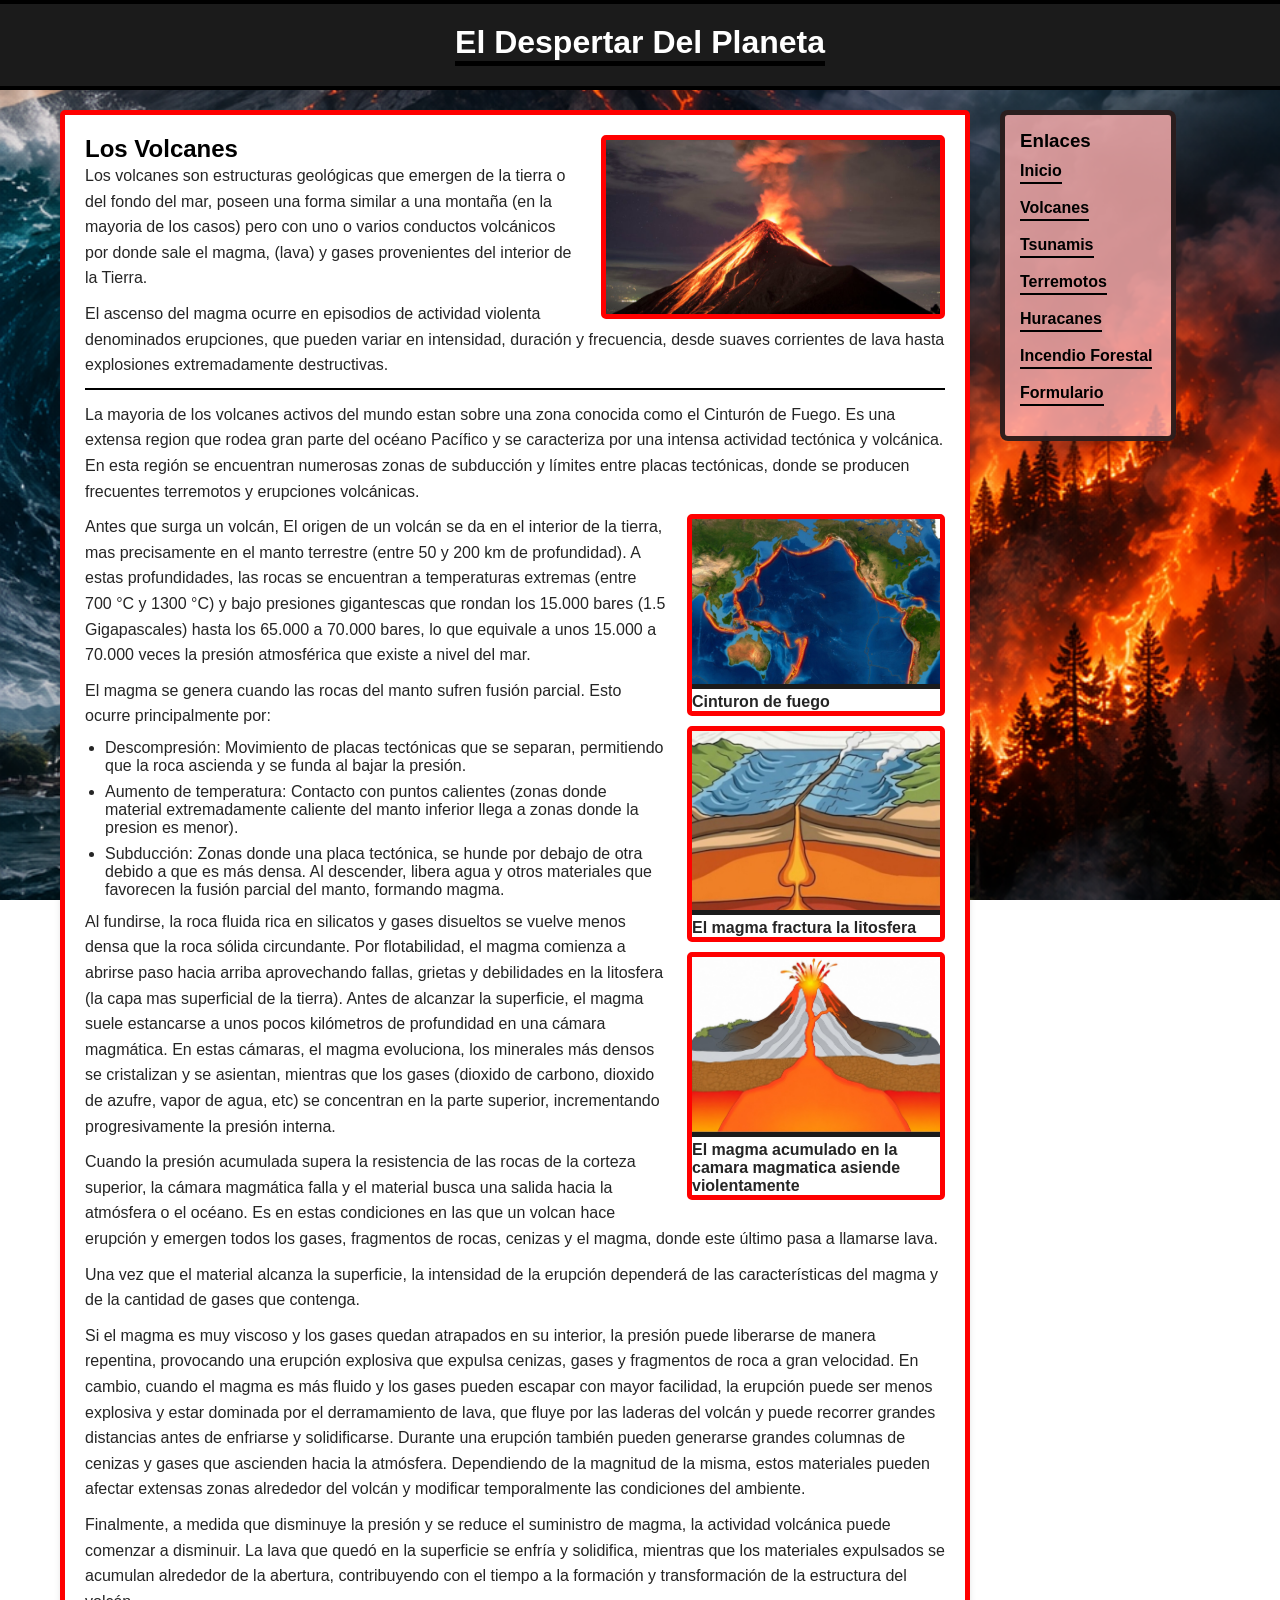
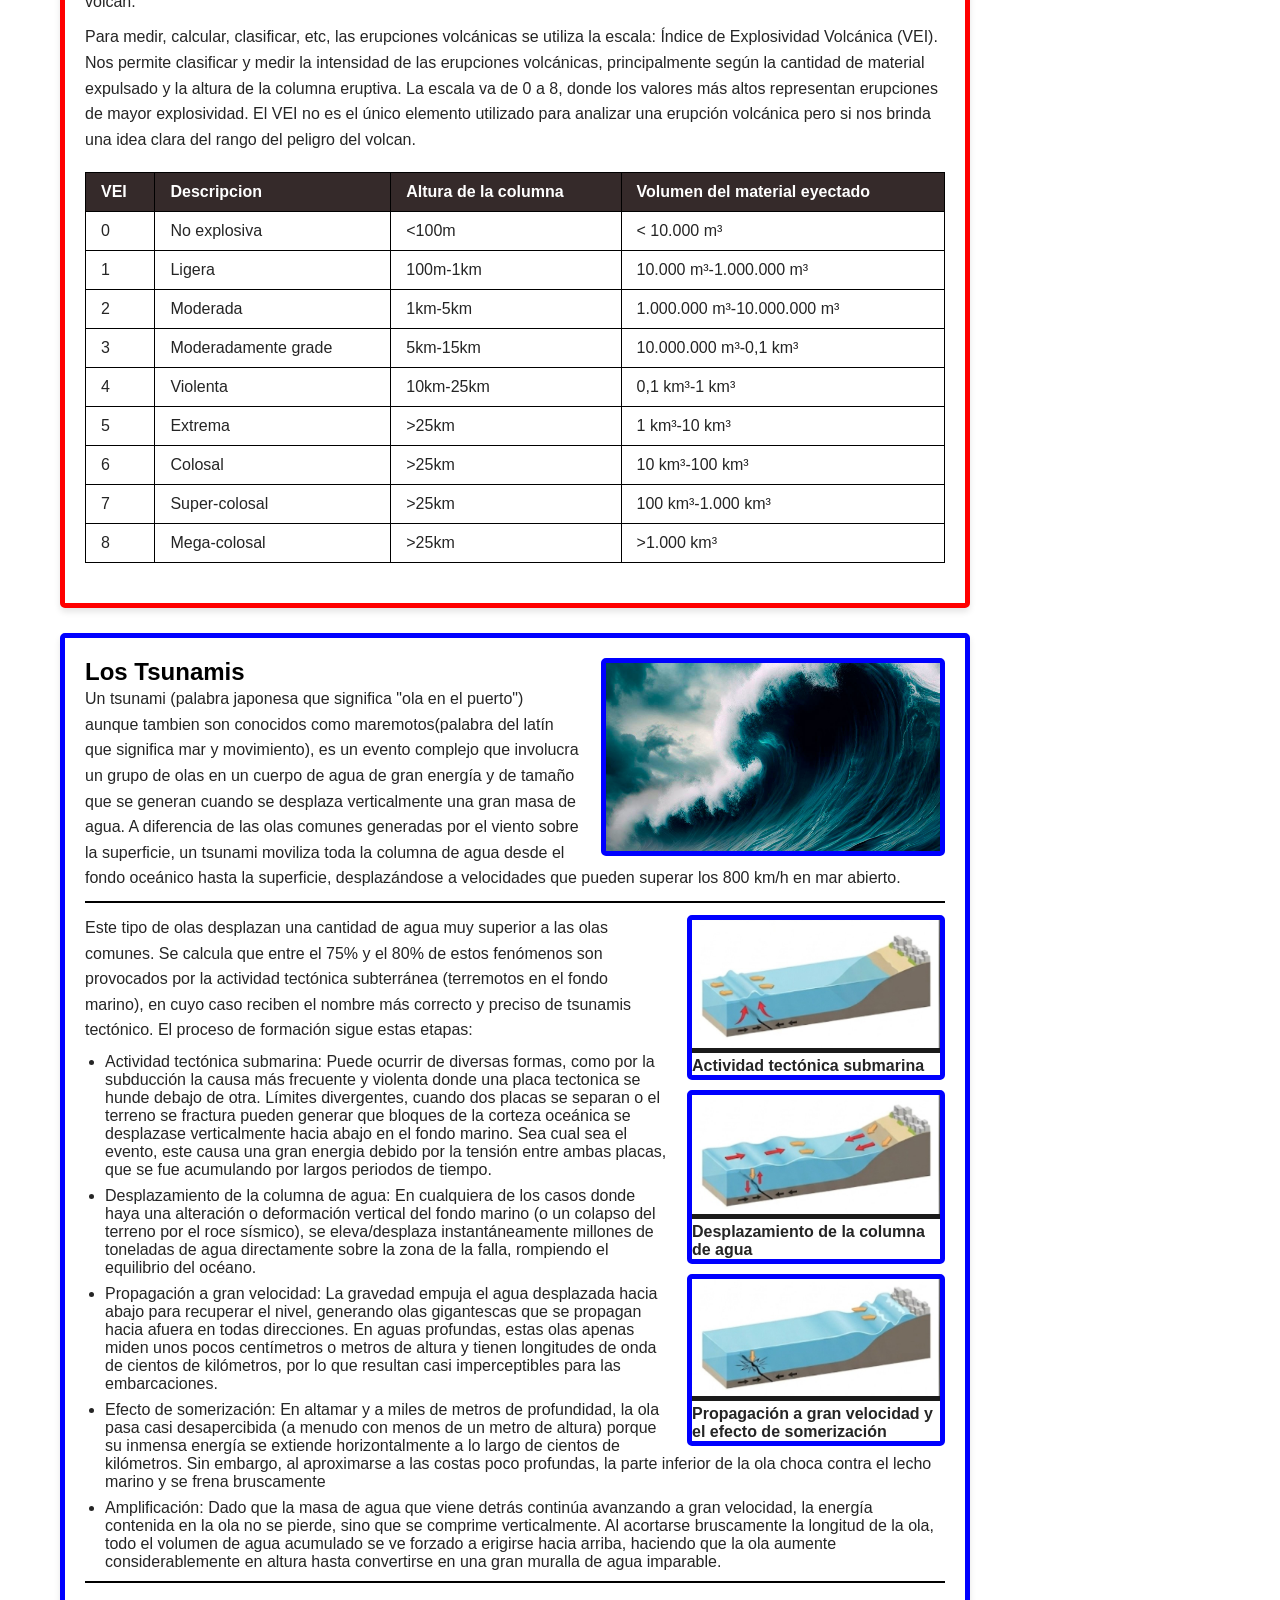
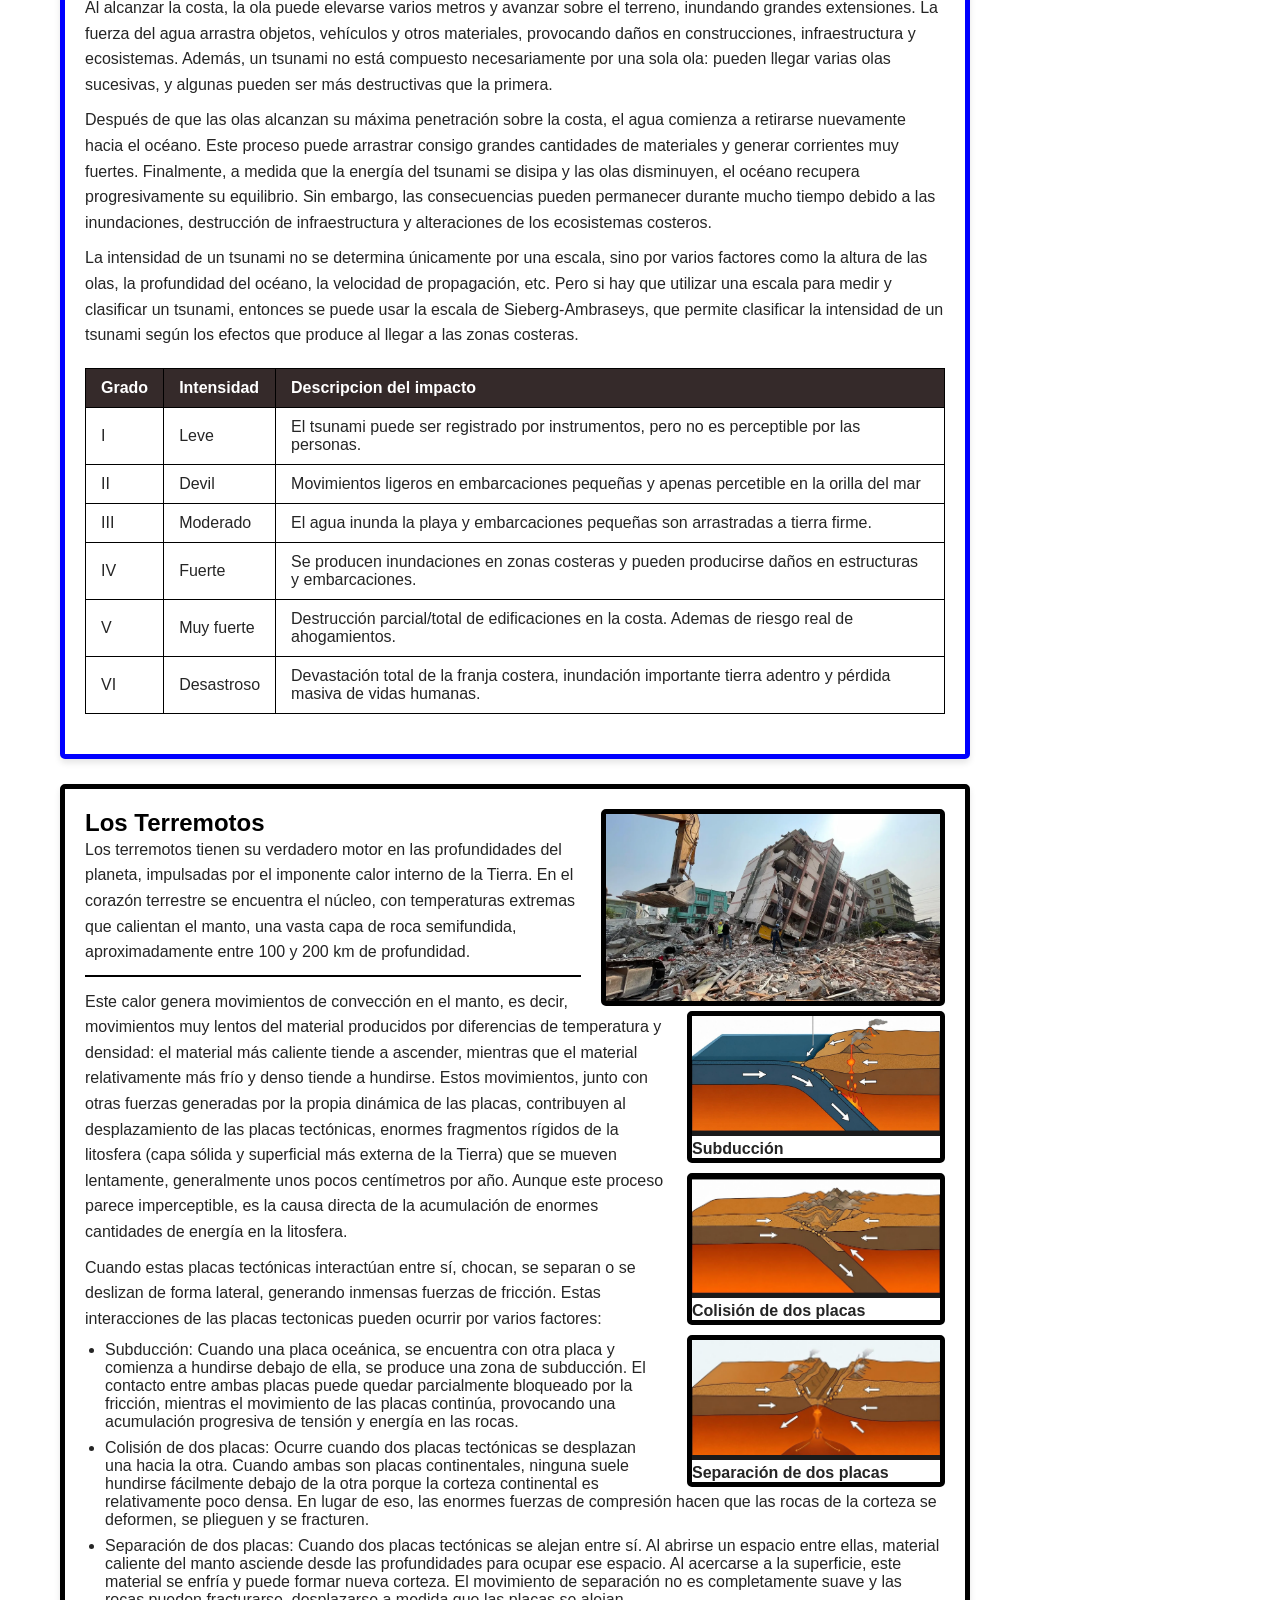
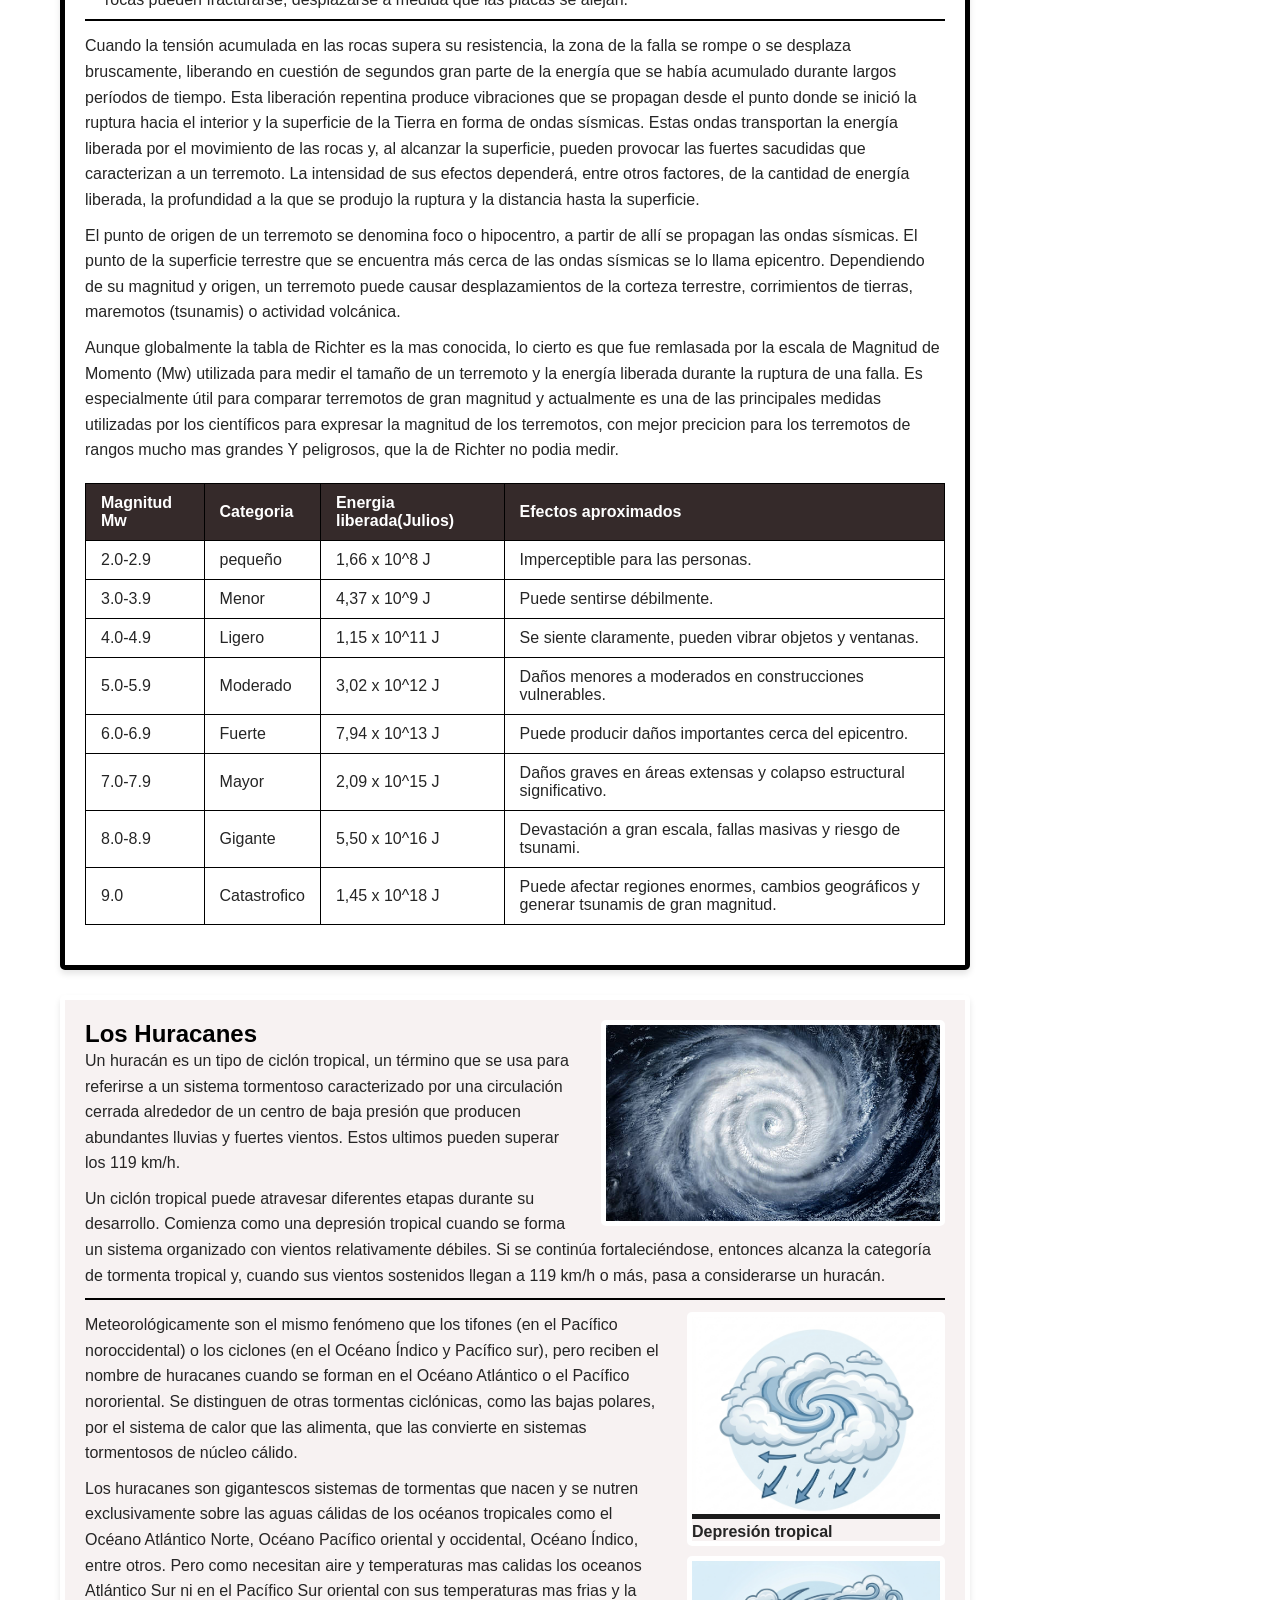
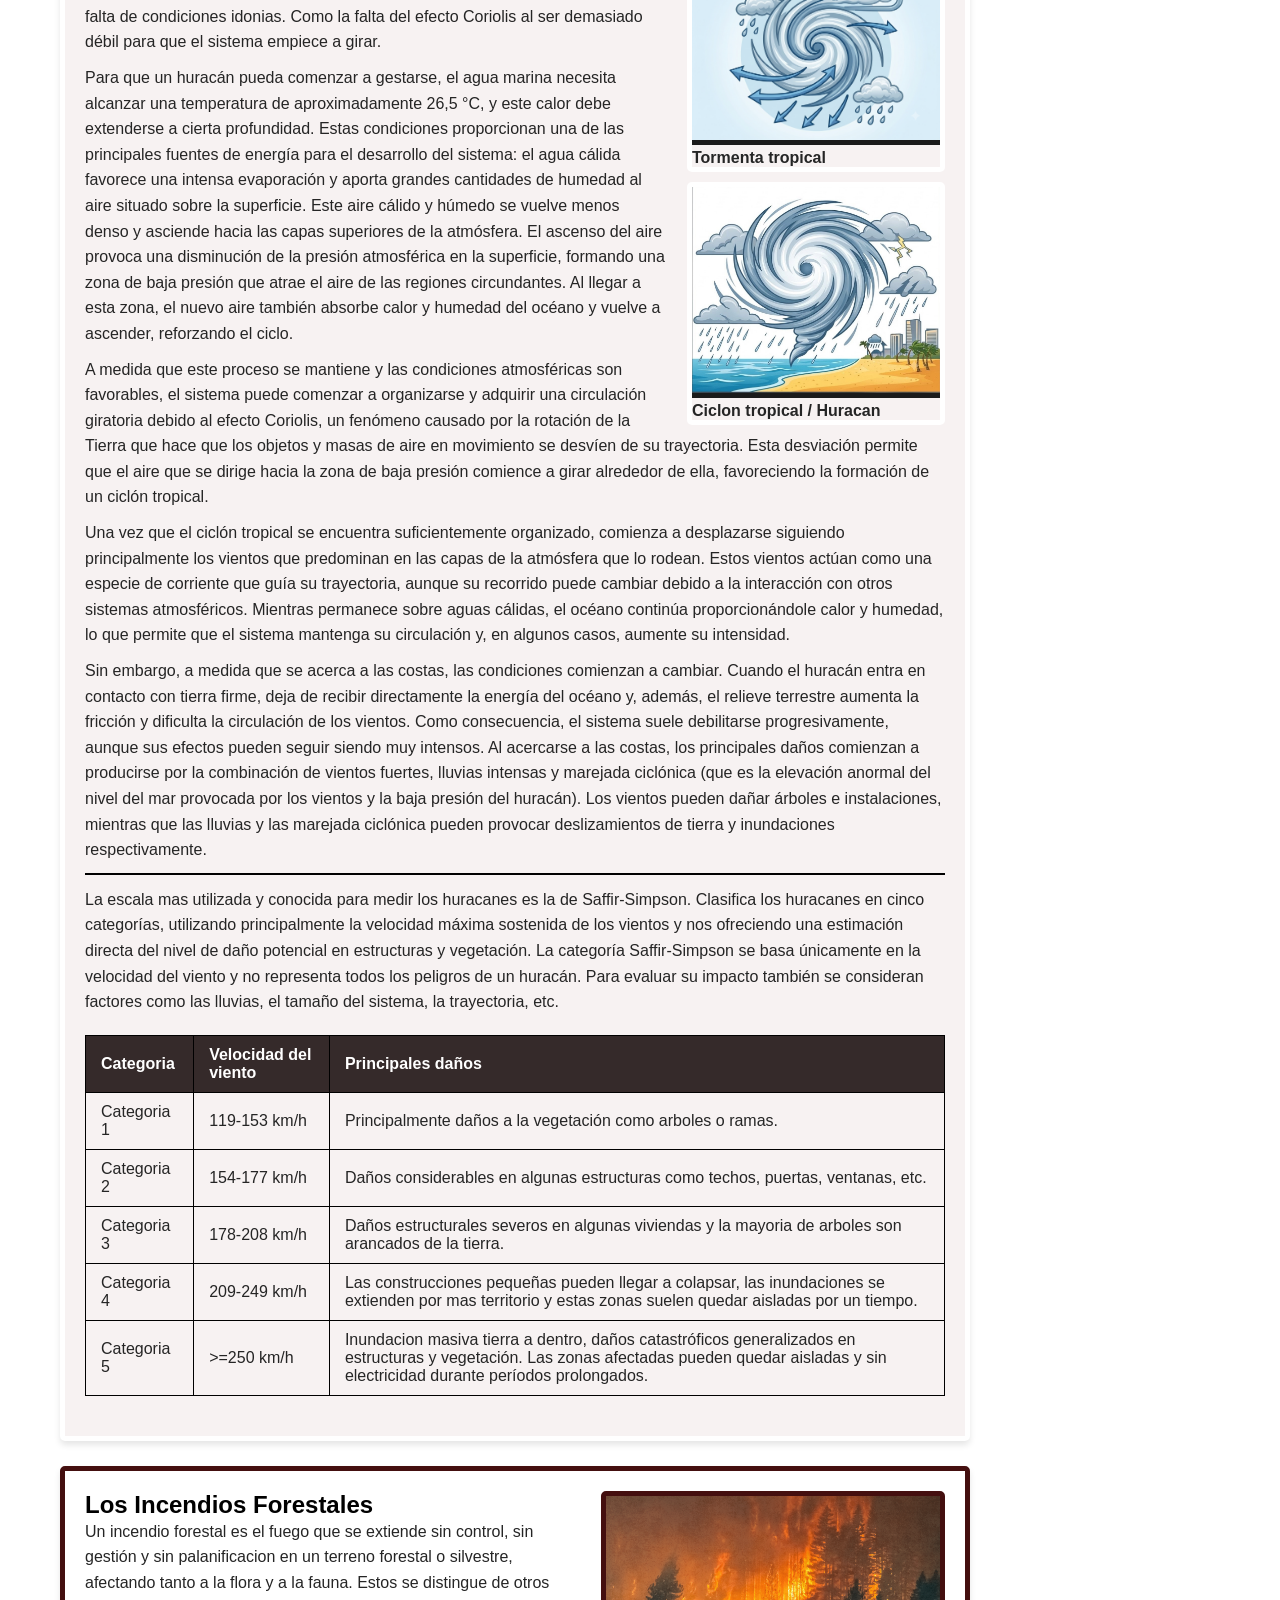
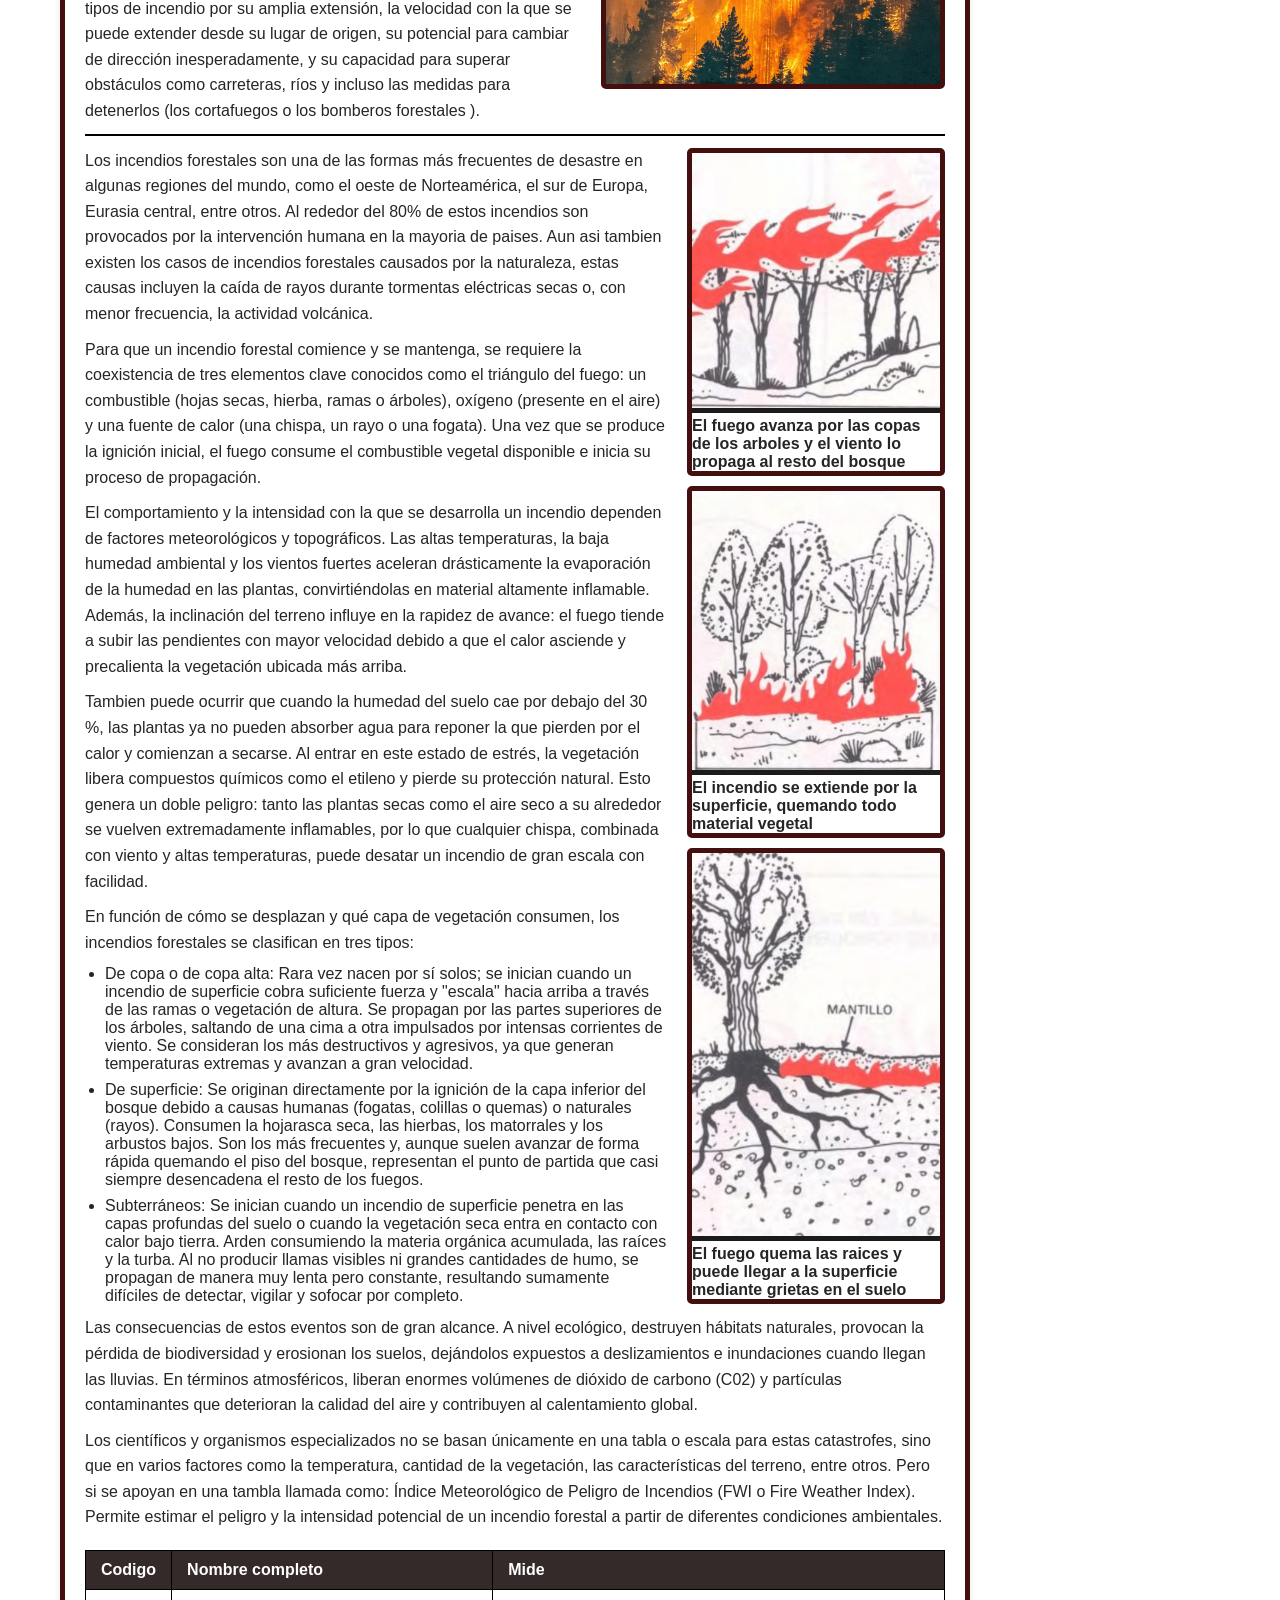
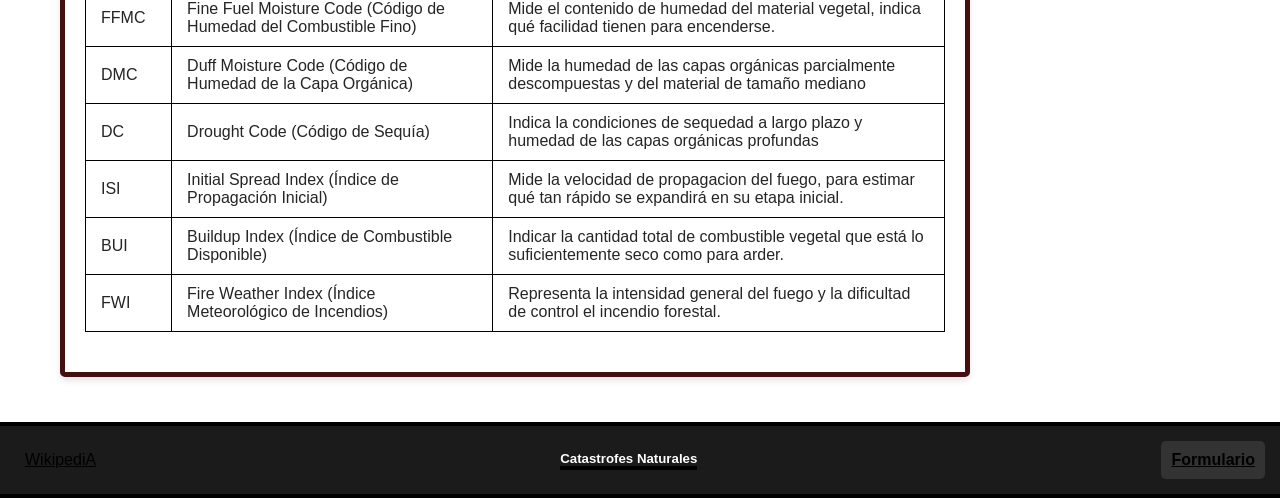
<file: index.html>
<!DOCTYPE html>
<html lang="es">
<head>
    <meta charset="UTF-8">
    <meta name="viewport" content="width=device-width, initial-scale=1.0">
    <title>Catastrofes Naturales</title>
    <link rel="stylesheet" href="recursos/style.css">
</head>
<body> 

<header class="encabezado">
    <h1>El Despertar Del Planeta</h1>
</header>

<div class="Todo-Principal">

<main class="ContenidoPrincipal">

<article id="Volcan" class="parte tema-rojo">
<img class="Imagen tema-rojo" src="imagenes/Volcan.jpg" alt="Un volcan en erupcion, donde sale gran cantidad de humo, lava y fuego.">
<h2>Los Volcanes</h2>

<p>Los volcanes son estructuras geológicas que emergen de la tierra o del fondo del mar, poseen una forma similar a una montaña (en la mayoria de los casos) pero con uno o varios conductos volcánicos por donde sale el magma, (lava) y gases provenientes del interior de la Tierra. </p>
<p>El ascenso del magma ocurre en episodios de actividad violenta denominados erupciones, que pueden variar en intensidad, duración y frecuencia, desde suaves corrientes de lava hasta explosiones extremadamente destructivas.</p>
<hr>
<p>La mayoria de los volcanes activos del mundo estan sobre una zona conocida como el Cinturón de Fuego. Es una extensa region que rodea gran parte del océano Pacífico y se caracteriza por una intensa actividad tectónica y volcánica. En esta región se encuentran numerosas zonas de subducción y límites entre placas tectónicas, donde se producen frecuentes terremotos y erupciones volcánicas.</p>

<aside class="ContenedorAsid">
     <div class="Elemento tema-rojo"><img src="imagenes/Cinturon de fuego.jpeg" alt="Una linea roja que recorre los 5 continentes rodeando el oceano del Pacífico.">
       <h4>Cinturon de fuego</h4>
     </div>
     <div class="Elemento tema-rojo"><img src="imagenes/Magma rompe la corteza.jpeg" alt="El magma fracturando la litosfera (capa mas superficial de la tierra).">
       <h4>El magma fractura la litosfera</h4>
     </div>
     <div class="Elemento tema-rojo"><img src="imagenes/Volcan Interno.jpeg" alt="El magma saliendo de la camara magmatica hacia la superficie.">
       <h4>El magma acumulado en la camara magmatica asiende violentamente</h4>
     </div>
</aside>

<p>Antes que surga un volcán, El origen de un volcán se da en el interior de la tierra, mas precisamente en el manto terrestre (entre 50 y 200 km de profundidad). A estas profundidades, las rocas se encuentran a temperaturas extremas (entre 700 °C y 1300 °C) y bajo presiones gigantescas que rondan los 15.000 bares (1.5 Gigapascales) hasta los 65.000 a 70.000 bares, lo que equivale a unos 15.000 a 70.000 veces la presión atmosférica que existe a nivel del mar.</p>
<p>El magma se genera cuando las rocas del manto sufren fusión parcial. Esto ocurre principalmente por:</p>
<ul>
    <li>Descompresión: Movimiento de placas tectónicas que se separan, permitiendo que la roca ascienda y se funda al bajar la presión.</li>
    <li>Aumento de temperatura: Contacto con puntos calientes (zonas donde material extremadamente caliente del manto inferior llega a zonas donde la presion es menor).</li>
    <li>Subducción: Zonas donde una placa tectónica, se hunde por debajo de otra debido a que es más densa. Al descender, libera agua y otros materiales que favorecen la fusión parcial del manto, formando magma.</li>
</ul>

<p>Al fundirse, la roca fluida rica en silicatos y gases disueltos se vuelve menos densa que la roca sólida circundante. Por flotabilidad, el magma comienza a abrirse paso hacia arriba aprovechando fallas, grietas y debilidades en la litosfera (la capa mas superficial de la tierra). Antes de alcanzar la superficie, el magma suele estancarse a unos pocos kilómetros de profundidad en una cámara magmática. En estas cámaras, el magma evoluciona, los minerales más densos se cristalizan y se asientan, mientras que los gases (dioxido de carbono, dioxido de azufre, vapor de agua, etc) se concentran en la parte superior, incrementando progresivamente la presión interna.</p>

<p>Cuando la presión acumulada supera la resistencia de las rocas de la corteza superior, la cámara magmática falla y el material busca una salida hacia la atmósfera o el océano. Es en estas condiciones en las que un volcan hace erupción y emergen todos los gases, fragmentos de rocas, cenizas y el magma, donde este último pasa a llamarse lava. </p>
<p>Una vez que el material alcanza la superficie, la intensidad de la erupción dependerá de las características del magma y de la cantidad de gases que contenga.</p>
<p>Si el magma es muy viscoso y los gases quedan atrapados en su interior, la presión puede liberarse de manera repentina, provocando una erupción explosiva que expulsa cenizas, gases y fragmentos de roca a gran velocidad. En cambio, cuando el magma es más fluido y los gases pueden escapar con mayor facilidad, la erupción puede ser menos explosiva y estar dominada por el derramamiento de lava, que fluye por las laderas del volcán y puede recorrer grandes distancias antes de enfriarse y solidificarse. Durante una erupción también pueden generarse grandes columnas de cenizas y gases que ascienden hacia la atmósfera. Dependiendo de la magnitud de la misma, estos materiales pueden afectar extensas zonas alrededor del volcán y modificar temporalmente las condiciones del ambiente.</p>

<p>Finalmente, a medida que disminuye la presión y se reduce el suministro de magma, la actividad volcánica puede comenzar a disminuir. La lava que quedó en la superficie se enfría y solidifica, mientras que los materiales expulsados se acumulan alrededor de la abertura, contribuyendo con el tiempo a la formación y transformación de la estructura del volcán.</p>
<p>Para medir, calcular, clasificar, etc, las erupciones volcánicas se utiliza la escala: Índice de Explosividad Volcánica (VEI). Nos permite clasificar y medir la intensidad de las erupciones volcánicas, principalmente según la cantidad de material expulsado y la altura de la columna eruptiva. La escala va de 0 a 8, donde los valores más altos representan erupciones de mayor explosividad. El VEI no es el único elemento utilizado para analizar una erupción volcánica pero si nos brinda una idea clara del rango del peligro del volcan.</p>

<table>
<tr>
  <th>VEI</th>
  <th>Descripcion</th>
  <th>Altura de la columna</th>
  <th>Volumen del material eyectado</th>
</tr>

<tr>
   <td>0</td>
   <td>No explosiva</td>
   <td><100m</td>
   <td>< 10.000 m³</td>
</tr>

<tr>
   <td>1</td>
   <td>Ligera</td>
   <td>100m-1km</td>
   <td>10.000 m³-1.000.000 m³</td>
</tr>

<tr>
   <td>2</td>
   <td>Moderada</td>
   <td>1km-5km</td>
   <td>1.000.000 m³-10.000.000 m³</td>
</tr>

<tr>
   <td>3</td>
   <td>Moderadamente grade</td>
   <td>5km-15km</td>
   <td>10.000.000 m³-0,1 km³</td>
</tr>

<tr>
   <td>4</td>
   <td>Violenta</td>
   <td>10km-25km</td>
   <td>0,1 km³-1 km³</td>
</tr>

<tr>
   <td>5</td>
   <td>Extrema</td>
   <td>>25km</td>
   <td>1 km³-10 km³</td>
</tr>

<tr>
   <td>6</td>
   <td>Colosal</td>
   <td>>25km</td>
   <td>10 km³-100 km³</td>
</tr>

<tr>
   <td>7</td>
   <td>Super-colosal</td>
   <td>>25km</td>
   <td>100 km³-1.000 km³</td>
</tr>

<tr>
   <td>8</td>
   <td>Mega-colosal</td>
   <td>>25km</td>
   <td>>1.000 km³</td>
</tr>

</table>

</article>


<article id="Tsunami" class="parte tema-azul">
<img class="Imagen tema-azul" src="imagenes/Tsunami.jpg" alt="Una ola gigante en medio del mar. ">

<h2>Los Tsunamis</h2>
<p>Un tsunami (palabra japonesa que significa "ola en el puerto") aunque tambien son conocidos como maremotos(palabra del latín que significa mar y movimiento), es un evento complejo que involucra un grupo de olas en un cuerpo de agua de gran energía y de tamaño que se generan cuando se desplaza verticalmente una gran masa de agua. A diferencia de las olas comunes generadas por el viento sobre la superficie, un tsunami moviliza toda la columna de agua desde el fondo oceánico hasta la superficie, desplazándose a velocidades que pueden superar los 800 km/h en mar abierto. </p>
<hr>

<aside class="ContenedorAsid">
     <div class="Elemento tema-azul"><img src="imagenes/Sismo submarino.jpeg" alt="Actividad tectónica submarina causada por un terremoto submarino.">
         <h4>Actividad tectónica submarina</h4>
     </div>
     <div class="Elemento tema-azul"><img src="imagenes/Sondas.jpeg" alt="El agua se empiesa a desplazar debido a los sismos causados por el terremoto.">
        <h4>Desplazamiento de la columna de agua</h4>
     </div>
     <div class="Elemento tema-azul"><img src="imagenes/costa.jpeg" alt="La ola llega a la costa en forma de tsunami.">
       <h4>Propagación a gran velocidad y el efecto de somerización</h4>
     </div>
</aside>

<p>Este tipo de olas desplazan una cantidad de agua muy superior a las olas comunes. Se calcula que entre el 75% y el 80% de estos fenómenos son provocados por la actividad tectónica subterránea (terremotos en el fondo marino), en cuyo caso reciben el nombre más correcto y preciso de tsunamis tectónico. El proceso de formación sigue estas etapas: </p>

<ul>
    <li>Actividad tectónica submarina: Puede ocurrir de diversas formas, como por la subducción la causa más frecuente y violenta donde una placa tectonica se hunde debajo de otra. Límites divergentes, cuando dos placas se separan o el terreno se fractura pueden generar que bloques de la corteza oceánica se desplazase verticalmente hacia abajo en el fondo marino. Sea cual sea el evento, este causa una gran energia debido por la tensión entre ambas placas, que se fue acumulando por largos periodos de tiempo.</li>
    <li>Desplazamiento de la columna de agua: En cualquiera de los casos donde haya una alteración o deformación vertical del fondo marino (o un colapso del terreno por el roce sísmico), se eleva/desplaza instantáneamente millones de toneladas de agua directamente sobre la zona de la falla, rompiendo el equilibrio del océano.</li>
    <li>Propagación a gran velocidad: La gravedad empuja el agua desplazada hacia abajo para recuperar el nivel, generando olas gigantescas que se propagan hacia afuera en todas direcciones. En aguas profundas, estas olas apenas miden unos pocos centímetros o metros de altura y tienen longitudes de onda de cientos de kilómetros, por lo que resultan casi imperceptibles para las embarcaciones.</li>
    <li>Efecto de somerización: En altamar y a miles de metros de profundidad, la ola pasa casi desapercibida (a menudo con menos de un metro de altura) porque su inmensa energía se extiende horizontalmente a lo largo de cientos de kilómetros. Sin embargo, al aproximarse a las costas poco profundas, la parte inferior de la ola choca contra el lecho marino y se frena bruscamente</li>
    <li>Amplificación: Dado que la masa de agua que viene detrás continúa avanzando a gran velocidad, la energía contenida en la ola no se pierde, sino que se comprime verticalmente. Al acortarse bruscamente la longitud de la ola, todo el volumen de agua acumulado se ve forzado a erigirse hacia arriba, haciendo que la ola aumente considerablemente en altura hasta convertirse en una gran muralla de agua imparable.</li>
</ul>
<hr>

<p>Al alcanzar la costa, la ola puede elevarse varios metros y avanzar sobre el terreno, inundando grandes extensiones. La fuerza del agua arrastra objetos, vehículos y otros materiales, provocando daños en construcciones, infraestructura y ecosistemas. Además, un tsunami no está compuesto necesariamente por una sola ola: pueden llegar varias olas sucesivas, y algunas pueden ser más destructivas que la primera.</p>

<p>Después de que las olas alcanzan su máxima penetración sobre la costa, el agua comienza a retirarse nuevamente hacia el océano. Este proceso puede arrastrar consigo grandes cantidades de materiales y generar corrientes muy fuertes. Finalmente, a medida que la energía del tsunami se disipa y las olas disminuyen, el océano recupera progresivamente su equilibrio. Sin embargo, las consecuencias pueden permanecer durante mucho tiempo debido a las inundaciones, destrucción de infraestructura y alteraciones de los ecosistemas costeros.</p>
<p>La intensidad de un tsunami no se determina únicamente por una escala, sino por varios factores como la altura de las olas, la profundidad del océano, la velocidad de propagación, etc. Pero si hay que utilizar una escala para medir y clasificar un tsunami, entonces se puede usar la escala de Sieberg-Ambraseys, que permite clasificar la intensidad de un tsunami según los efectos que produce al llegar a las zonas costeras.</p>

<table>
<tr>
  <th>Grado</th>
  <th>Intensidad</th>
  <th>Descripcion del impacto</th>
</tr>

<tr>
   <td>I</td>
   <td>Leve</td>
   <td>El tsunami puede ser registrado por instrumentos, pero no es perceptible por las personas.</td>
</tr>

<tr>
   <td>II</td>
   <td>Devil</td>
   <td>Movimientos ligeros en embarcaciones pequeñas y apenas percetible en la orilla del mar</td>
</tr>

<tr>
   <td>III</td>
   <td>Moderado</td>
   <td>El agua inunda la playa y embarcaciones pequeñas son arrastradas a tierra firme.</td>
</tr>

<tr>
   <td>IV</td>
   <td>Fuerte</td>
   <td>Se producen inundaciones en zonas costeras y pueden producirse daños en estructuras y embarcaciones.</td>
</tr>

<tr>
   <td>V</td>
   <td>Muy fuerte</td>
   <td>Destrucción parcial/total de edificaciones en la costa. Ademas de riesgo real de ahogamientos.</td>
</tr>

<tr>
   <td>VI</td>
   <td>Desastroso</td>
   <td>Devastación total de la franja costera, inundación importante tierra adentro y pérdida masiva de vidas humanas.</td>
</tr>
</table>

</article>


<article id="Terremoto" class="parte tema-negro">
<img class="Imagen tema-negro" src="imagenes/Terremoto.webp" alt="Un edificio destruido, con escombros al rededor, causado por un terremoto.">

<h2>Los Terremotos</h2>
<p>Los terremotos tienen su verdadero motor en las profundidades del planeta, impulsadas por el imponente calor interno de la Tierra. En el corazón terrestre se encuentra el núcleo, con temperaturas extremas que calientan el manto, una vasta capa de roca semifundida, aproximadamente entre 100 y 200 km de profundidad.</p>
<hr>

<aside class="ContenedorAsid">
     <div class="Elemento tema-negro"><img src="imagenes/Subduccion.jpeg" alt="Un proceso en el que una placa tectónica se hunde por debajo del borde de otra placa, este evento se lo denomina como subduccion.">
       <h4>Subducción</h4>
     </div>
     <div class="Elemento tema-negro"><img src="imagenes/Colision de dos placas.jpeg" alt="La colision de dos placas tectonicas donde ninguna cede.">
       <h4>Colisión de dos placas</h4>
     </div>
     <div class="Elemento tema-negro"><img src="imagenes/Separacion de placas.jpeg" alt="Las placas tectonicas se separan, una de la otra.">
       <h4>Separación de dos placas</h4>
     </div>
</aside>

<p>Este calor genera movimientos de convección en el manto, es decir, movimientos muy lentos del material producidos por diferencias de temperatura y densidad: el material más caliente tiende a ascender, mientras que el material relativamente más frío y denso tiende a hundirse. Estos movimientos, junto con otras fuerzas generadas por la propia dinámica de las placas, contribuyen al desplazamiento de las placas tectónicas, enormes fragmentos rígidos de la litosfera (capa sólida y superficial más externa de la Tierra) que se mueven lentamente, generalmente unos pocos centímetros por año. Aunque este proceso parece imperceptible, es la causa directa de la acumulación de enormes cantidades de energía en la litosfera.</p>

<p>Cuando estas placas tectónicas interactúan entre sí, chocan, se separan o se deslizan de forma lateral, generando inmensas fuerzas de fricción. Estas interacciones de las placas tectonicas pueden ocurrir por varios factores: </p>
<ul>
    <li> Subducción: Cuando una placa oceánica, se encuentra con otra placa y comienza a hundirse debajo de ella, se produce una zona de subducción. El contacto entre ambas placas puede quedar parcialmente bloqueado por la fricción, mientras el movimiento de las placas continúa, provocando una acumulación progresiva de tensión y energía en las rocas.</li>
    <li> Colisión de dos placas: Ocurre cuando dos placas tectónicas se desplazan una hacia la otra. Cuando ambas son placas continentales, ninguna suele hundirse fácilmente debajo de la otra porque la corteza continental es relativamente poco densa. En lugar de eso, las enormes fuerzas de compresión hacen que las rocas de la corteza se deformen, se plieguen y se fracturen.</li>
    <li>Separación de dos placas: Cuando dos placas tectónicas se alejan entre sí. Al abrirse un espacio entre ellas, material caliente del manto asciende desde las profundidades para ocupar ese espacio. Al acercarse a la superficie, este material se enfría y puede formar nueva corteza. El movimiento de separación no es completamente suave y las rocas pueden fracturarse, desplazarse a medida que las placas se alejan.</li>
</ul>
<hr>
<p>Cuando la tensión acumulada en las rocas supera su resistencia, la zona de la falla se rompe o se desplaza bruscamente, liberando en cuestión de segundos gran parte de la energía que se había acumulado durante largos períodos de tiempo. Esta liberación repentina produce vibraciones que se propagan desde el punto donde se inició la ruptura hacia el interior y la superficie de la Tierra en forma de ondas sísmicas. Estas ondas transportan la energía liberada por el movimiento de las rocas y, al alcanzar la superficie, pueden provocar las fuertes sacudidas que caracterizan a un terremoto. La intensidad de sus efectos dependerá, entre otros factores, de la cantidad de energía liberada, la profundidad a la que se produjo la ruptura y la distancia hasta la superficie.</p>

<p>El punto de origen de un terremoto se denomina foco o hipocentro, a partir de allí se propagan las ondas sísmicas. El punto de la superficie terrestre que se encuentra más cerca de las ondas sísmicas se lo llama epicentro. Dependiendo de su magnitud y origen, un terremoto puede causar desplazamientos de la corteza terrestre, corrimientos de tierras, maremotos (tsunamis) o actividad volcánica. </p>
<p>Aunque globalmente la tabla de Richter es la mas conocida, lo cierto es que fue remlasada por la escala de Magnitud de Momento (Mw) utilizada para medir el tamaño de un terremoto y la energía liberada durante la ruptura de una falla. Es especialmente útil para comparar terremotos de gran magnitud y actualmente es una de las principales medidas utilizadas por los científicos para expresar la magnitud de los terremotos, con mejor precicion para los terremotos de rangos mucho mas grandes Y peligrosos, que la de Richter no podia medir.</p>

<table>
<tr>
  <th>Magnitud Mw</th>
  <th>Categoria</th>
  <th>Energia liberada(Julios) </th>
  <th>Efectos aproximados</th>
</tr>

<tr>
   <td>2.0-2.9</td>
   <td>pequeño</td>
   <td> 1,66 x 10^8 J</td>
   <td>Imperceptible para las personas.</td>
</tr>

<tr>
   <td>3.0-3.9</td>
   <td>Menor</td>
   <td>4,37 x 10^9 J</td>
   <td>Puede sentirse débilmente.</td>
</tr>

<tr>
   <td>4.0-4.9</td>
   <td>Ligero</td>
   <td>1,15 x 10^11 J</td>
   <td>Se siente claramente, pueden vibrar objetos y ventanas.</td>
</tr>

<tr>
   <td>5.0-5.9</td>
   <td>Moderado</td>
   <td>3,02 x 10^12 J</td>
   <td>Daños menores a moderados en construcciones vulnerables.</td>
</tr>

<tr>
   <td>6.0-6.9</td>
   <td>Fuerte</td>
   <td>7,94 x 10^13 J</td>
   <td>Puede producir daños importantes cerca del epicentro.</td>
</tr>

<tr>
   <td>7.0-7.9</td>
   <td>Mayor</td>
   <td>2,09 x 10^15 J</td>
   <td>Daños graves en áreas extensas y colapso estructural significativo.</td>
</tr>

<tr>
   <td>8.0-8.9</td>
   <td>Gigante</td>
   <td>5,50 x 10^16 J</td>
   <td>Devastación a gran escala, fallas masivas y riesgo de tsunami.</td>
</tr>

<tr>
   <td>9.0</td>
   <td>Catastrofico</td>
   <td>1,45 x 10^18 J</td>
   <td>Puede afectar regiones enormes, cambios geográficos y generar tsunamis de gran magnitud.</td>
</tr>

</table>

</article>


<article id="Huracan" class="parte tema-blanco">
<img class="Imagen tema-blanco" src="imagenes/Huracan.jpg" alt="Un ciclon tropical gigante(Su forma es como un remolino de nuves).">

<h2>Los Huracanes</h2>
<p>Un huracán es un tipo de ciclón tropical, un término que se usa para referirse a un sistema tormentoso caracterizado por una circulación cerrada alrededor de un centro de baja presión que producen abundantes lluvias y fuertes vientos. Estos ultimos pueden superar los 119 km/h. </p>
<p>Un ciclón tropical puede atravesar diferentes etapas durante su desarrollo. Comienza como una depresión tropical cuando se forma un sistema organizado con vientos relativamente débiles. Si se continúa fortaleciéndose, entonces alcanza la categoría de tormenta tropical y, cuando sus vientos sostenidos llegan a 119 km/h o más, pasa a considerarse un huracán.</p>
<hr>

<aside class="ContenedorAsid">
     <div class="Elemento tema-blanco"><img src="imagenes/Depresión tropical.png" alt="Una depresion tropical formada por factores como el centros de baja presión, auguas calidas, velocidades altas,etc.">
       <h4>Depresión tropical</h4>
     </div>
     <div class="Elemento tema-blanco"><img src="imagenes/Tormenta tropical.png" alt="Una tormenta tropical formada a partir de efecto coriolis, centros de baja, etc">
       <h4>Tormenta tropical</h4>
     </div>
     <div class="Elemento tema-blanco"><img src="imagenes/Ciclon tropical.jpeg" alt="Un huracan que se hacerca a la costa, con lluvias y tormentas.">
       <h4>Ciclon tropical / Huracan </h4>
     </div>
</aside>

<p>Meteorológicamente son el mismo fenómeno que los tifones (en el Pacífico noroccidental) o los ciclones (en el Océano Índico y Pacífico sur), pero reciben el nombre de huracanes cuando se forman en el Océano Atlántico o el Pacífico nororiental. Se distinguen de otras tormentas ciclónicas, como las bajas polares, por el sistema de calor que las alimenta, que las convierte en sistemas tormentosos de núcleo cálido.</p>

<p>Los huracanes son gigantescos sistemas de tormentas que nacen y se nutren exclusivamente sobre las aguas cálidas de los océanos tropicales como el Océano Atlántico Norte, Océano Pacífico oriental y occidental, Océano Índico, entre otros. Pero como necesitan aire y temperaturas mas calidas los oceanos Atlántico Sur ni en el Pacífico Sur oriental con sus temperaturas mas frias y la falta de condiciones idonias. Como la falta del efecto Coriolis al ser demasiado débil para que el sistema empiece a girar.</p>

<p>Para que un huracán pueda comenzar a gestarse, el agua marina necesita alcanzar una temperatura de aproximadamente 26,5 °C, y este calor debe extenderse a cierta profundidad. Estas condiciones proporcionan una de las principales fuentes de energía para el desarrollo del sistema: el agua cálida favorece una intensa evaporación y aporta grandes cantidades de humedad al aire situado sobre la superficie. Este aire cálido y húmedo se vuelve menos denso y asciende hacia las capas superiores de la atmósfera. El ascenso del aire provoca una disminución de la presión atmosférica en la superficie, formando una zona de baja presión que atrae el aire de las regiones circundantes. Al llegar a esta zona, el nuevo aire también absorbe calor y humedad del océano y vuelve a ascender, reforzando el ciclo.</p>

<p>A medida que este proceso se mantiene y las condiciones atmosféricas son favorables, el sistema puede comenzar a organizarse y adquirir una circulación giratoria debido al efecto Coriolis, un fenómeno causado por la rotación de la Tierra que hace que los objetos y masas de aire en movimiento se desvíen de su trayectoria. Esta desviación permite que el aire que se dirige hacia la zona de baja presión comience a girar alrededor de ella, favoreciendo la formación de un ciclón tropical.</p>

<p>Una vez que el ciclón tropical se encuentra suficientemente organizado, comienza a desplazarse siguiendo principalmente los vientos que predominan en las capas de la atmósfera que lo rodean. Estos vientos actúan como una especie de corriente que guía su trayectoria, aunque su recorrido puede cambiar debido a la interacción con otros sistemas atmosféricos. Mientras permanece sobre aguas cálidas, el océano continúa proporcionándole calor y humedad, lo que permite que el sistema mantenga su circulación y, en algunos casos, aumente su intensidad.</p>

<p>Sin embargo, a medida que se acerca a las costas, las condiciones comienzan a cambiar. Cuando el huracán entra en contacto con tierra firme, deja de recibir directamente la energía del océano y, además, el relieve terrestre aumenta la fricción y dificulta la circulación de los vientos. Como consecuencia, el sistema suele debilitarse progresivamente, aunque sus efectos pueden seguir siendo muy intensos. Al acercarse a las costas, los principales daños comienzan a producirse por la combinación de vientos fuertes, lluvias intensas y marejada ciclónica (que es la elevación anormal del nivel del mar provocada por los vientos y la baja presión del huracán). Los vientos pueden dañar árboles e instalaciones, mientras que las lluvias y las marejada ciclónica pueden provocar deslizamientos de tierra y inundaciones respectivamente.</p>
<hr>
<p>La escala mas utilizada y conocida para medir los huracanes es la de Saffir-Simpson. Clasifica los huracanes en cinco categorías, utilizando principalmente la velocidad máxima sostenida de los vientos y nos ofreciendo una estimación directa del nivel de daño potencial en estructuras y vegetación. La categoría Saffir-Simpson se basa únicamente en la velocidad del viento y no representa todos los peligros de un huracán. Para evaluar su impacto también se consideran factores como las lluvias, el tamaño del sistema, la trayectoria, etc.</p>

<table>
<tr>
  <th>Categoria</th>
  <th>Velocidad del viento</th>
  <th>Principales daños</th>
</tr>

<tr>
   <td>Categoria 1</td>
   <td>119-153 km/h</td>
   <td>Principalmente daños a la vegetación como arboles o ramas. </td>
</tr>

<tr>
   <td>Categoria 2</td>
   <td>154-177 km/h</td>
   <td>Daños considerables en algunas estructuras como techos, puertas, ventanas, etc.</td>
</tr>

<tr>
   <td>Categoria 3</td>
   <td>178-208 km/h</td>
   <td>Daños estructurales severos en algunas viviendas y la mayoria de arboles son arancados de la tierra.</td>
</tr>

<tr>
   <td>Categoria 4</td>
   <td>209-249 km/h</td>
   <td>Las construcciones pequeñas pueden llegar a colapsar, las inundaciones se extienden por mas territorio y estas zonas suelen quedar aisladas por un tiempo.</td>
</tr>

<tr>
   <td>Categoria 5</td>
   <td>>=250 km/h</td>
   <td>Inundacion masiva tierra a dentro, daños catastróficos generalizados en estructuras y vegetación. Las zonas afectadas pueden quedar aisladas y sin electricidad durante períodos prolongados.</td>
</tr>

</table>

</article>


<article id="Forestal" class="parte tema-maron">
<img class="Imagen tema-maron" src="imagenes/IncendioForestal.png" alt="Un bosque en llamas, devido a un fuego sin contor (incendio forestal).">

<h2>Los Incendios Forestales</h2>
<p>Un incendio forestal es el fuego que se extiende sin control, sin gestión y sin palanificacion en un terreno forestal o silvestre, afectando tanto a la flora y a la fauna. Estos se distingue de otros tipos de incendio por su amplia extensión, la velocidad con la que se puede extender desde su lugar de origen, su potencial para cambiar de dirección inesperadamente, y su capacidad para superar obstáculos como carreteras, ríos y incluso las medidas para detenerlos (los cortafuegos o los bomberos forestales ).</p>
<hr>

<aside class="ContenedorAsid">
     <div class="Elemento tema-maron"><img src="imagenes/Incendio de copa alta.jpeg" alt="El fuejo se extiende por la copa de los arboles(la parte de arriba)">
       <h4>El fuego avanza por las copas de los arboles y el viento lo propaga al resto del bosque</h4>
     </div>
     <div class="Elemento tema-maron"><img src="imagenes/Incendio de superficie.jpeg" alt="El fuejo se extiende por la superficie del suelo">
       <h4>El incendio se extiende por la superficie, quemando todo material vegetal</h4>
     </div>
     <div class="Elemento tema-maron"><img src="imagenes/Incendio subterraneo.jpeg" alt="El fuejo se extiende por debajo de la tierra">
       <h4>El fuego quema las raices y puede llegar a la superficie mediante grietas en el suelo</h4>
     </div>
</aside>
    
<p>Los incendios forestales son una de las formas más frecuentes de desastre en algunas regiones del mundo, como el oeste de Norteamérica, el sur de Europa, Eurasia central, entre otros. Al rededor del 80% de estos incendios son provocados por la intervención humana en la mayoria de paises. Aun asi tambien existen los casos de incendios forestales causados por la naturaleza, estas causas incluyen la caída de rayos durante tormentas eléctricas secas o, con menor frecuencia, la actividad volcánica.</p>

<p>Para que un incendio forestal comience y se mantenga, se requiere la coexistencia de tres elementos clave conocidos como el triángulo del fuego: un combustible (hojas secas, hierba, ramas o árboles), oxígeno (presente en el aire) y una fuente de calor (una chispa, un rayo o una fogata). Una vez que se produce la ignición inicial, el fuego consume el combustible vegetal disponible e inicia su proceso de propagación.</p>

<p>El comportamiento y la intensidad con la que se desarrolla un incendio dependen de factores meteorológicos y topográficos. Las altas temperaturas, la baja humedad ambiental y los vientos fuertes aceleran drásticamente la evaporación de la humedad en las plantas, convirtiéndolas en material altamente inflamable. Además, la inclinación del terreno influye en la rapidez de avance: el fuego tiende a subir las pendientes con mayor velocidad debido a que el calor asciende y precalienta la vegetación ubicada más arriba.</p>

<p>Tambien puede ocurrir que cuando la humedad del suelo cae por debajo del 30 %, las plantas ya no pueden absorber agua para reponer la que pierden por el calor y comienzan a secarse. Al entrar en este estado de estrés, la vegetación libera compuestos químicos como el etileno y pierde su protección natural. Esto genera un doble peligro: tanto las plantas secas como el aire seco a su alrededor se vuelven extremadamente inflamables, por lo que cualquier chispa, combinada con viento y altas temperaturas, puede desatar un incendio de gran escala con facilidad.</p>

<p>En función de cómo se desplazan y qué capa de vegetación consumen, los incendios forestales se clasifican en tres tipos: </p>
<ul>
    <li>De copa o de copa alta: Rara vez nacen por sí solos; se inician cuando un incendio de superficie cobra suficiente fuerza y "escala" hacia arriba a través de las ramas o vegetación de altura. Se propagan por las partes superiores de los árboles, saltando de una cima a otra impulsados por intensas corrientes de viento. Se consideran los más destructivos y agresivos, ya que generan temperaturas extremas y avanzan a gran velocidad.</li>
    <li>De superficie: Se originan directamente por la ignición de la capa inferior del bosque debido a causas humanas (fogatas, colillas o quemas) o naturales (rayos). Consumen la hojarasca seca, las hierbas, los matorrales y los arbustos bajos. Son los más frecuentes y, aunque suelen avanzar de forma rápida quemando el piso del bosque, representan el punto de partida que casi siempre desencadena el resto de los fuegos.</li>
    <li>Subterráneos: Se inician cuando un incendio de superficie penetra en las capas profundas del suelo o cuando la vegetación seca entra en contacto con calor bajo tierra. Arden consumiendo la materia orgánica acumulada, las raíces y la turba. Al no producir llamas visibles ni grandes cantidades de humo, se propagan de manera muy lenta pero constante, resultando sumamente difíciles de detectar, vigilar y sofocar por completo.</li>
</ul>

<p>Las consecuencias de estos eventos son de gran alcance. A nivel ecológico, destruyen hábitats naturales, provocan la pérdida de biodiversidad y erosionan los suelos, dejándolos expuestos a deslizamientos e inundaciones cuando llegan las lluvias. En términos atmosféricos, liberan enormes volúmenes de dióxido de carbono (C02) y partículas contaminantes que deterioran la calidad del aire y contribuyen al calentamiento global.</p>
<p>Los científicos y organismos especializados no se basan únicamente en una tabla o escala para estas catastrofes, sino que en varios factores como la temperatura, cantidad de la vegetación, las características del terreno, entre otros. Pero si se apoyan en una tambla llamada como: Índice Meteorológico de Peligro de Incendios (FWI o Fire Weather Index). Permite estimar el peligro y la intensidad potencial de un incendio forestal a partir de diferentes condiciones ambientales.</p>

<table>
<tr>
  <th>Codigo</th>
  <th>Nombre completo</th>
  <th>Mide</th>
</tr>

<tr>
   <td>FFMC</td>
   <td>Fine Fuel Moisture Code (Código de Humedad del Combustible Fino)</td>
   <td>Mide el contenido de humedad del material vegetal, indica qué facilidad tienen para encenderse.</td>
</tr>

<tr>
   <td>DMC</td>
   <td>Duff Moisture Code (Código de Humedad de la Capa Orgánica)</td>
   <td>Mide la humedad de las capas orgánicas parcialmente descompuestas y del material de tamaño mediano</td>
</tr>

<tr>
   <td>DC</td>
   <td>Drought Code (Código de Sequía)</td>
   <td>Indica la condiciones de sequedad a largo plazo y humedad de las capas orgánicas profundas</td>
</tr>

<tr>
   <td>ISI</td>
   <td>Initial Spread Index (Índice de Propagación Inicial)</td>
   <td>Mide la velocidad de propagacion del fuego, para estimar qué tan rápido se expandirá en su etapa inicial.</td>
</tr>

<tr>
   <td>BUI</td>
   <td>Buildup Index (Índice de Combustible Disponible)</td>
   <td>Indicar la cantidad total de combustible vegetal que está lo suficientemente seco como para arder.</td>
</tr>

<tr>
   <td>FWI</td>
   <td>Fire Weather Index (Índice Meteorológico de Incendios)</td>
   <td>Representa la intensidad general del fuego y la dificultad de control el incendio forestal.</td>
</tr>
</table>
</article>

</main>


<aside class="Columna-Lateral">
<h3>Enlaces</h3>
<nav>
<ul>
<li><a href="inicio.html">Inicio</a></li>
<li><a href="#Volcan">Volcanes</a></li>
<li><a href="#Tsunami">Tsunamis</a></li>
<li><a href="#Terremoto">Terremotos</a></li>
<li><a href="#Huracan">Huracanes</a></li>
<li><a href="#Forestal">Incendio Forestal</a></li>
<li><a href="contactos.html">Formulario</a></li>
</ul>
</nav>
</aside>


</div> <!--Fin de la Class Todo-Principal-->



<footer class="final-pagina">
<a href="https://es.wikipedia.org/wiki/Desastre_natural">WikipediA</a>
<h5>Catastrofes Naturales</h5>
<a class ="BotonFinal" href="contactos.html">Formulario</a>
</footer>

</body>
</html>
</file>
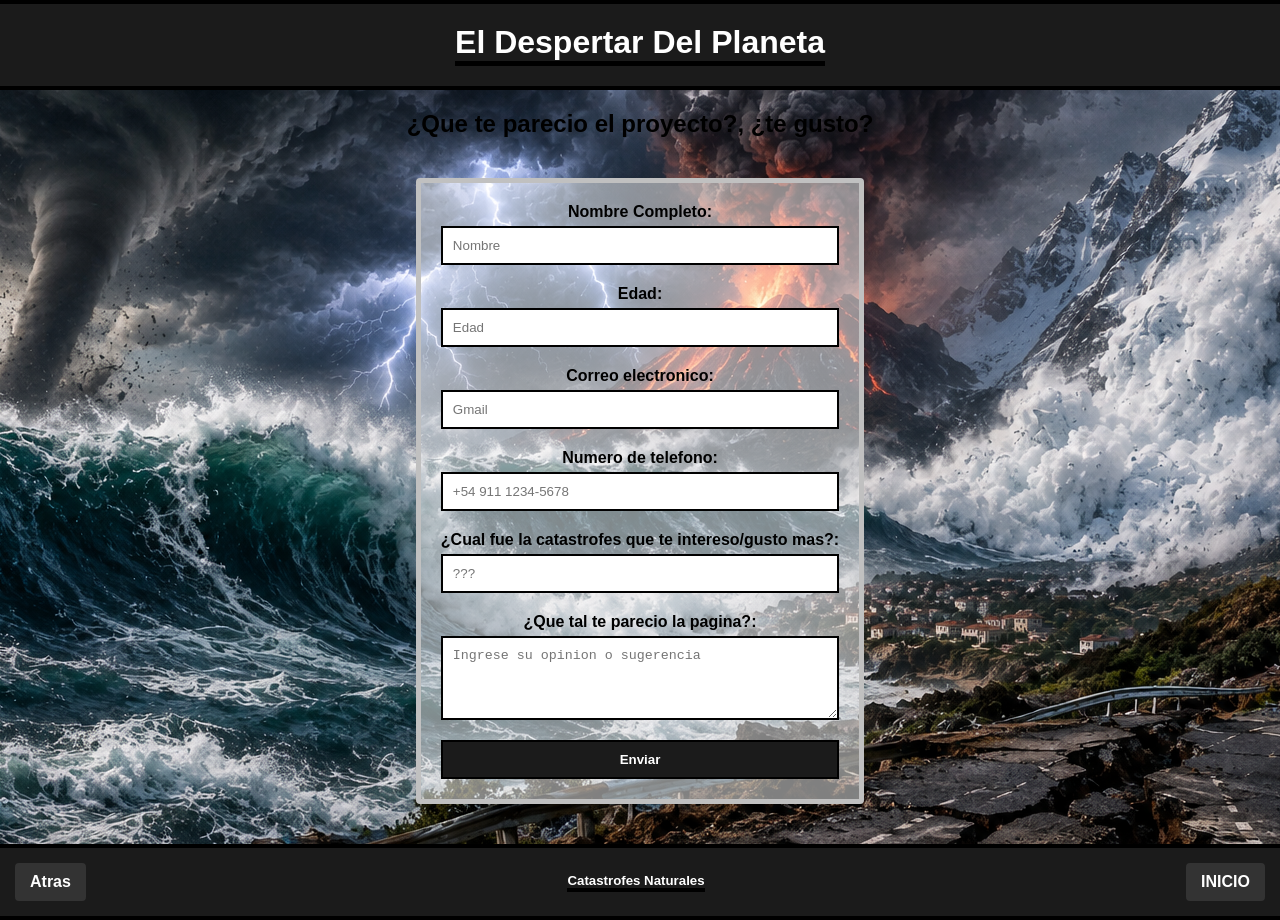
<file: contactos.html>
<!DOCTYPE html>
<html lang="es">
<head>
    <meta charset="UTF-8">
    <meta name="viewport" content="width=device-width, initial-scale=1.0">
    <title>Catastrofes Naturales </title>
    <link rel="stylesheet" href="recursos/style.css">
</head>
<body >

<header class="encabezado">
    <h1>El Despertar Del Planeta</h1>
</header> 

<main class="Pantalla-Final">

 <h2>¿Que te parecio el proyecto?, ¿te gusto?</h2>

<form action="#" method="post" >

<div class="grupo">
<label for="nombre">Nombre Completo:</label>
<input type="text" id="nombre" name="nombre" placeholder="Nombre" pattern="[A-Z a-z]+" title="Solo letras y espacios" required>
</div>

<div class="grupo">
<label for="edad">Edad:</label>
<input type="number" id="edad" name="edad" placeholder="Edad" min="1" max="100" required>
</div>

<div class="grupo">
<label for="email">Correo electronico:</label>
<input type="email" id="email" name="email" placeholder= "Gmail" >
</div>

<div class="grupo">
<label for="telefono">Numero de telefono:</label>
<input type="tel" id="telefono" name="telefono" placeholder="+54 911 1234-5678">
</div>

<div class="grupo">
<label for="interes-usuario">¿Cual fue la catastrofes que te intereso/gusto mas?:</label>
<input type="search" id="interes-usuario" name="interes-usuario" placeholder= "???">
</div>

<div class="grupo">
<label for="opinion-critica">¿Que tal te parecio la pagina?:</label>
<textarea id="opinion-critica" name="opinion-critica" rows="4" placeholder="Ingrese su opinion o sugerencia" ></textarea>
</div>

<button class="Boton-Enviar"type="submit" >Enviar</button>

</form>

</main>

<footer class="final-pagina-cont">
<a href="index.html" class="BotonAtras">Atras</a>
<h5>Catastrofes Naturales</h5>
<a href="inicio.html" class="BotonInicioFin">INICIO </a>
</footer>

</body>
</html>
</file>
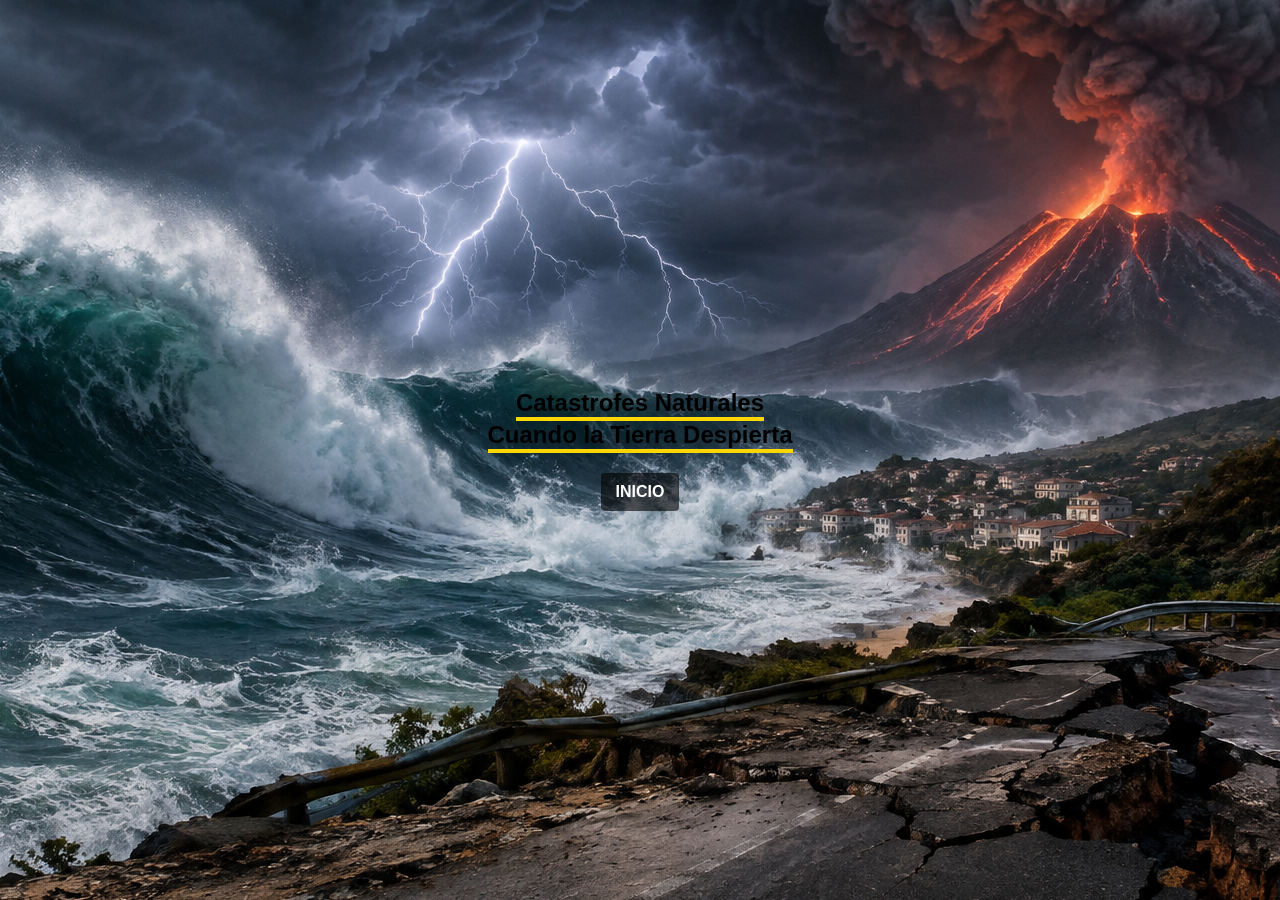
<file: inicio.html>
<!DOCTYPE html>
<html lang="es">
<head>
    <meta charset="UTF-8">
    <meta name="viewport" content="width=device-width, initial-scale=1.0">
    <title>Catastrofes Naturales </title>
    <link rel="stylesheet" href="recursos/style.css">
</head>
<body >
<section class="Pantalla-Inicio">
 <div class="Contenido-Inicio">
 <h1>Catastrofes Naturales </h1><br>
     <h2>Cuando la Tierra Despierta</h2><br>
<a href="index.html" class="BotonInicio">INICIO </a>
 </div>
 </section>
 
</body>
</html>
</file>
<file: recursos/style.css>
*{
    box-sizing: border-box;
    padding: 0;
    margin: 0;
}

/*Para el codigo Inicio.html*/

.Pantalla-Inicio{
    display: flex;
    flex-basis:100%;
    justify-content: center;
    align-items: center;
    text-align: center;
    width: 100%;
    height: 100vh;
    background-image: url(../imagenes/CN1.png) ;
    background-position: center;
}

.BotonInicio{
    display: inline-block;
    padding: 10px 15px;
    border-width: 2px;
    border-radius: 4px;
    margin-top:20px;
    background-color:rgba(0, 0, 0, 0.6);
    color: white;
    text-decoration: none;
    text-align: center;
    font-weight: 700;
}

.Contenido-Inicio h1 {
    display: inline-block;
    color: black;
    border-bottom: 4px solid gold;
}

.Contenido-Inicio h2 {
    display: inline-block;
    color: black;
    border-bottom: 4px solid gold;
}

.BotonInicio:hover{
    color: black;
}

/*Para el codigo Inicio.html*/



/*Para el codigo Final.html*/
.Pantalla-Final{
    display: flex;
    flex-direction: column;
    flex-basis:100%;
    justify-content: center;
    align-items: center;
    text-align: center;
    width: 100%;
    background-image: url(../imagenes/CN3.png) ;
    background-position: center;
    color: black;
}

.Pantalla-Final h1{
    display: inline-block;
    border-bottom: 5px solid white;
}

form{
    max-width: 500px;
    padding: 20px;
    border: 5px solid silver;
    border-radius: 4px;
    margin: 40px auto;
    text-align: center;
    background-color: rgba(255, 255, 255, 0.5);;
}

.grupo{
    display: flex;
    flex-direction: column;
    margin-bottom: 20px;
    gap:5px;
    font-weight: 700;
}

.grupo input, textarea{
    width: 100%;
    padding: 10px;
    border: 2px solid black;
}

.Boton-Enviar{
    width: 100%;
    padding: 10px;
    border: 2px solid black;
    font-weight: 700;
    cursor: pointer;
    background-color:  #1b1b1b;
    color: white;
}

.Boton-Enviar:hover{
    background-color: silver;
    color: black;
}

.Pantalla-Final .BotonInicio{
    margin-bottom: 20px;
}

.Pantalla-Final {
    padding-top: 20px;
}

/*Para el codigo Final.html*/

.encabezado{
    width: 100%;
    padding: 20px 10px;
    text-align: center;
    background-color: rgb(27, 27, 27);
    border-top: 4px solid black;
    border-bottom: 4px solid black;
    color: white;
}

.encabezado h1{
    display: inline-block;
    border-bottom: 5px solid black;
}

body{
    font-family:sans-serif;
    background-image: url(../imagenes/CN2.png);
    background-size: cover;
    background-position: center;
    background-attachment: fixed;
    color: #252525;
}

.Todo-Principal{
    display: grid;
    grid-template-columns: 1fr 220px;
    gap: 30px;
    max-width: 1200px;
    padding: 0 20px;
    margin: 20px auto;
    align-items: start;
}

.ContenidoPrincipal {
    width: 100%;
    min-width: 0;
}

.Columna-Lateral {
    position: sticky;
    width: 80%;
    padding: 15px;
    background-color: rgba(255, 177, 177, 0.8);
    border: 5px solid rgba(0, 0, 0, 0.8);
    border-radius: 8px;
    top: 20px;
}

.Columna-Lateral ul{
    list-style: none;
    padding-left: 0;
    margin-left: 0;
    text-align: left;
}

.Columna-Lateral li{
    margin-top: 10px;
    margin-bottom: 15px;
}

.Columna-Lateral a {
    display: inline-block;
    font-weight: 700;
    text-decoration: none;
    padding-bottom: 2px;
    border-bottom: 2px solid black ;
    color:black;
}

.Columna-Lateral a:hover{
    color: white;
}

.parte, .parteColumna{
    width: 100%;
    padding: 20px;
    margin-bottom: 25px;
    box-shadow: 0 4px 6px rgba(0, 0, 0, 0.1);
}

.Imagen{
    float: right;
    width: 40%;
    height: auto;
    margin: 0 0 5px 20px;
}

.ContenedorAsid{
    display: flex;
    flex-direction: column;
    gap: 10px;
    width: 30%;
    margin: 0 0 5px 20px;
    float: right;
    clear: right;
}

.ContenedorAsid img{
    width: 100%;
    height: auto;
    border-bottom: 5px solid #1b1b1b
}

.Pagina-Final{
    display: flex;
    justify-content: center;
    margin: 20px 0;
}

.BotonFinal{
    padding: 10px ;
    border-radius: 5px;
    font-weight: 700;
    background-color:rgba(68, 68, 68, 0.6);
}

.BotonFinal:hover{
    color: rgb(255, 255, 255);
}

.BotonInicioFin{
    padding: 10px 15px;
    border-width: 2px;
    border-radius: 4px;
    background-color:rgba(68, 68, 68, 0.6);
    color: white;
    font-weight: 700;
    text-decoration: none;
}

.BotonAtras{
    padding: 10px 15px;
    border-width: 2px;
    border-radius: 4px;
    background-color:rgba(68, 68, 68, 0.6);
    color: white;
    font-weight: 700;
    text-decoration: none;
}

.BotonInicioFin:hover, .BotonAtras:hover{
    color:black;
}

.final-pagina-cont{
    display: flex;
    width: 100%;
    align-items: center;
    justify-content: space-between;
    flex-wrap: wrap;
    padding: 15px;
    background-color: rgb(27, 27, 27);
    border-top: 4px solid black;
    border-bottom: 4px solid black;
    color: white;
}

.final-pagina-cont h5{
border-bottom: 4px solid black;
}

.final-pagina{
    display: flex;
    width: 100%;
    align-items: center;
    justify-content: space-between;
    flex-wrap: wrap;
    padding: 15px;
    background-color: rgb(27, 27, 27);
    border-top: 4px solid black;
    border-bottom: 4px solid black;
    color: white;
}

.final-pagina h5{
border-bottom: 4px solid black;
}

.final-pagina a{
    padding-left: 10px;
    color: black;
}

table{
    width: 100%;
    border-collapse: collapse;
    margin: 20px 0;
}

th, td {
    padding: 10px 15px;
    border: 1px solid black;
    text-align: left;
}

th{
    background-color: #352a2a;
    color: white;
}

p{
    line-height: 1.6;
    margin-bottom: 10px;
}

ul{
    margin-left: 20px;
    margin-bottom: 10px;
}

li{
    margin-bottom: 8px;
}

h2, h3{
    color: black;
}

hr{
    height: 2px;
    border: none;
    margin-bottom: 12px;
    background-color: black;
}

.tema-azul{
    background-color: white;
    border: 5px solid blue;
    border-radius: 5px;
}

.tema-rojo{
    background-color: white;
    border: 5px solid red;
    border-radius: 5px;
}

.tema-maron{
    background-color: white;
    border: 5px solid  rgb(68, 15, 15);
    border-radius: 5px;
}

.tema-negro{
    background-color:white ;
    border: 5px solid black;
    border-radius: 5px;
}

.tema-blanco{
    background-color:rgb(247, 242, 242) ;
    border: 5px solid white;
    border-radius: 5px;
}

@media screen and (max-width: 760px) {
.Todo-Principal{
    display: flex;
    flex-direction: column;
    padding: 10px;
    margin: 10px 0;
    gap: 15px;
}

.ContenidoPrincipal{
    width: 100%;
}

.Columna-Lateral{
    position: static;
    width: 100%;
    margin-bottom: 15px;
}

.Columna-Lateral ul{
    display: flex;
    justify-content: center;
    flex-wrap: wrap;
    gap: 10px;
}

.Columna-Lateral li {
    margin-bottom: 0;
}

.Imagen, .ContenedorAsid{
    width: 100%;
    margin: 15px 0;
    float: none;
}

table{
    display: block;
    overflow-x: auto;
    white-space: nowrap;
}

.Pantalla-Final h1{
    border-bottom: none;
}

}
</file>
